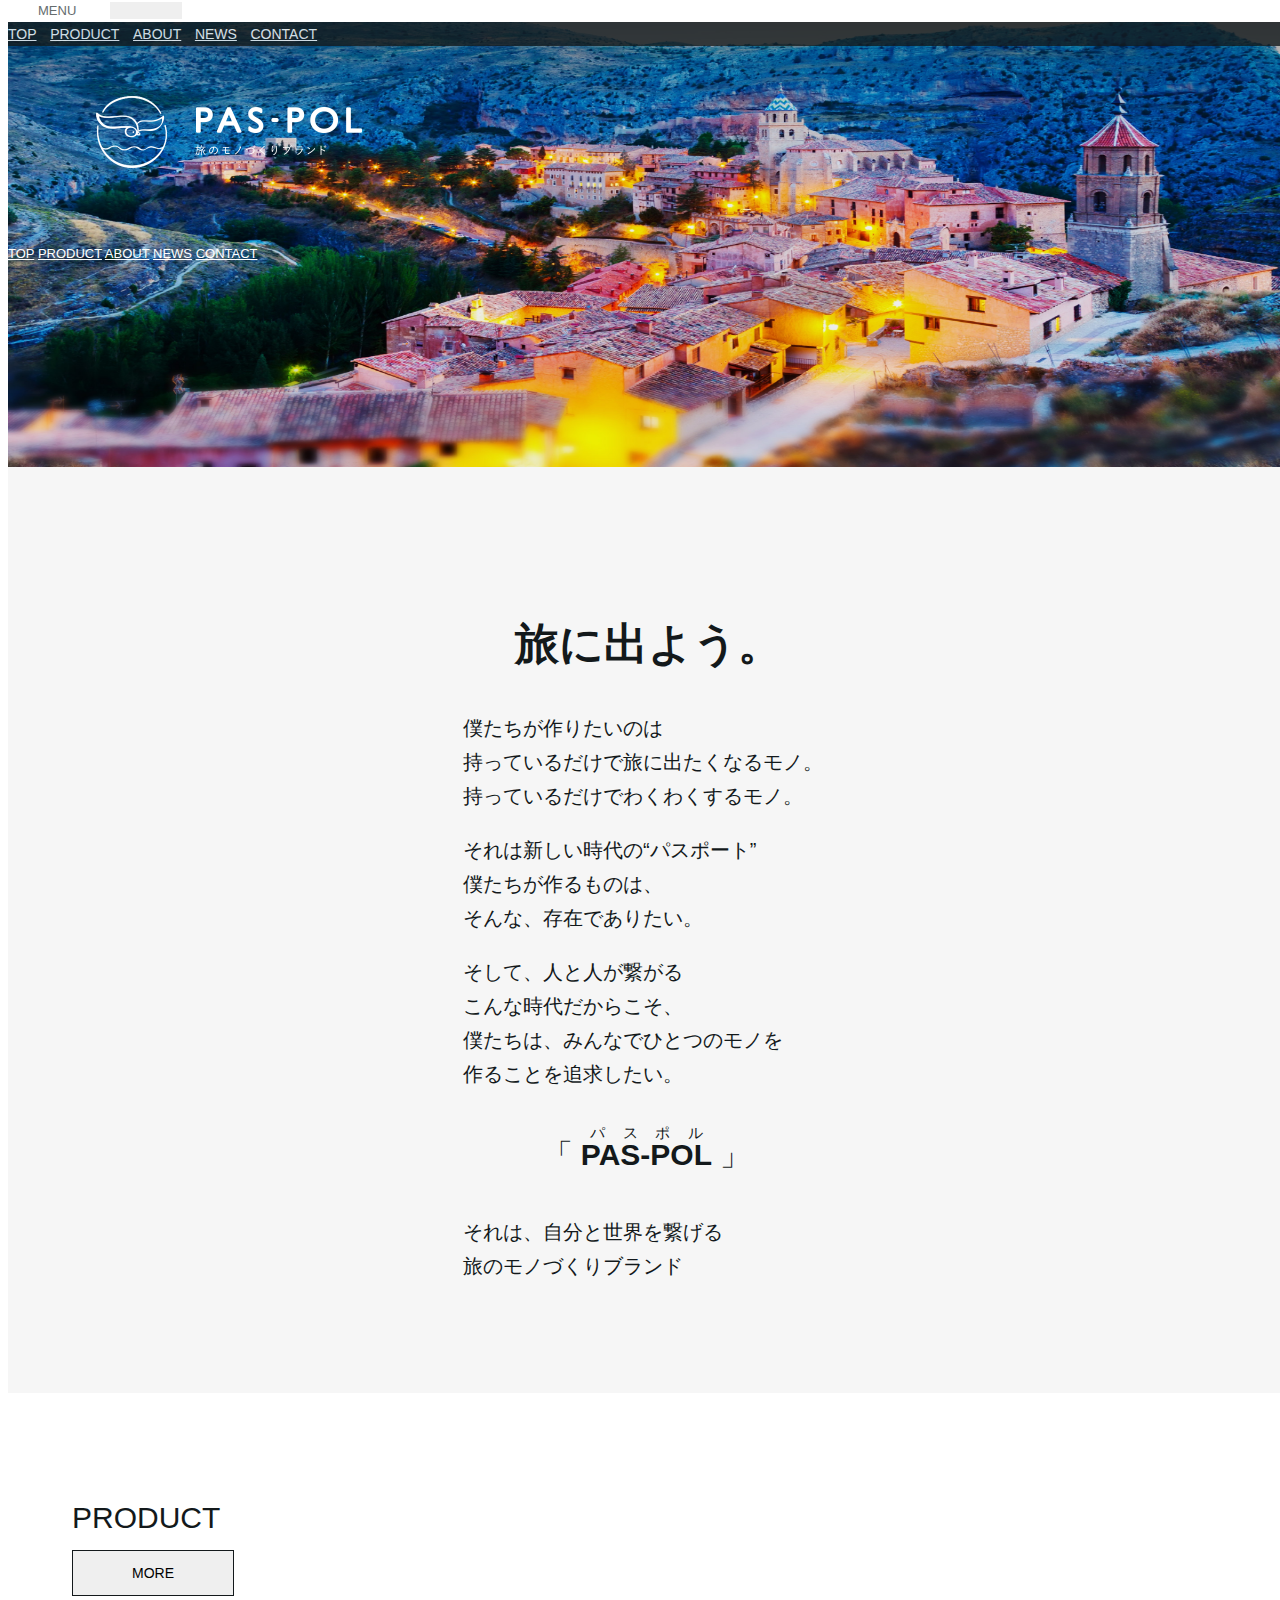
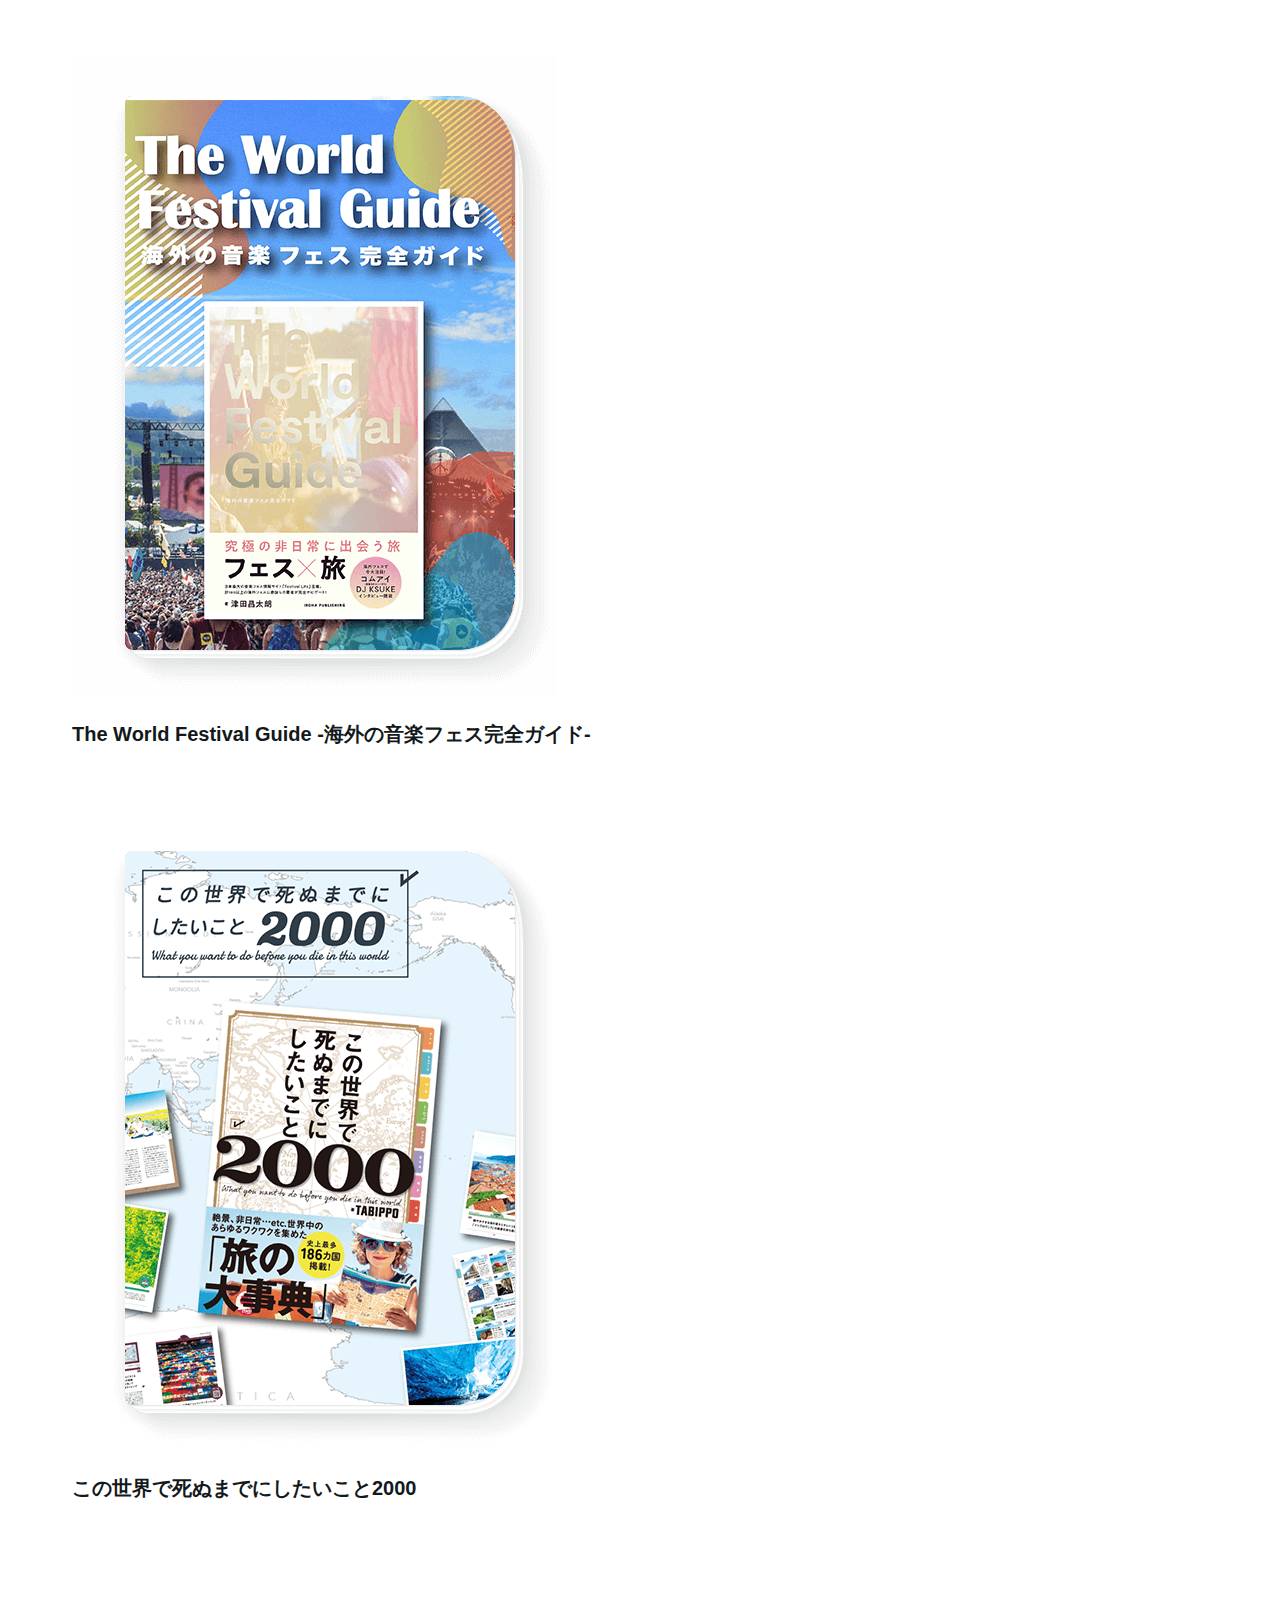
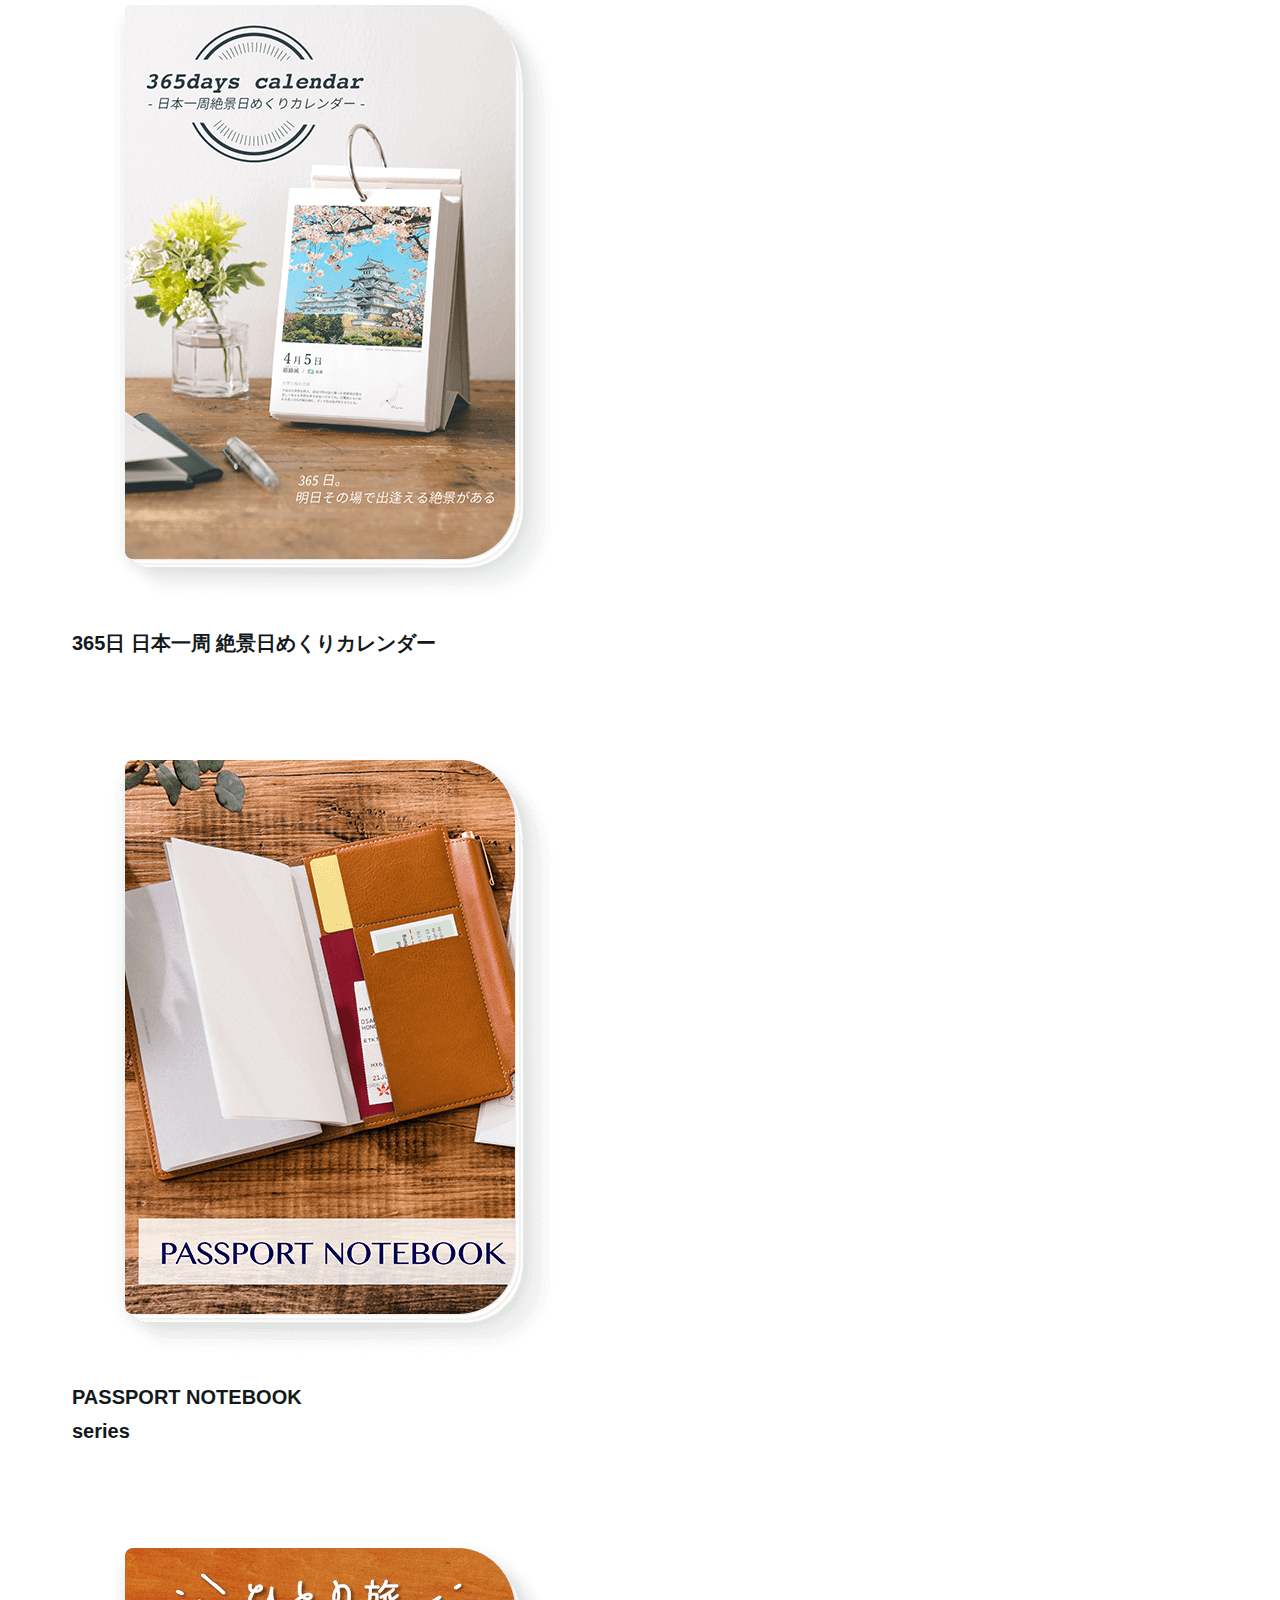
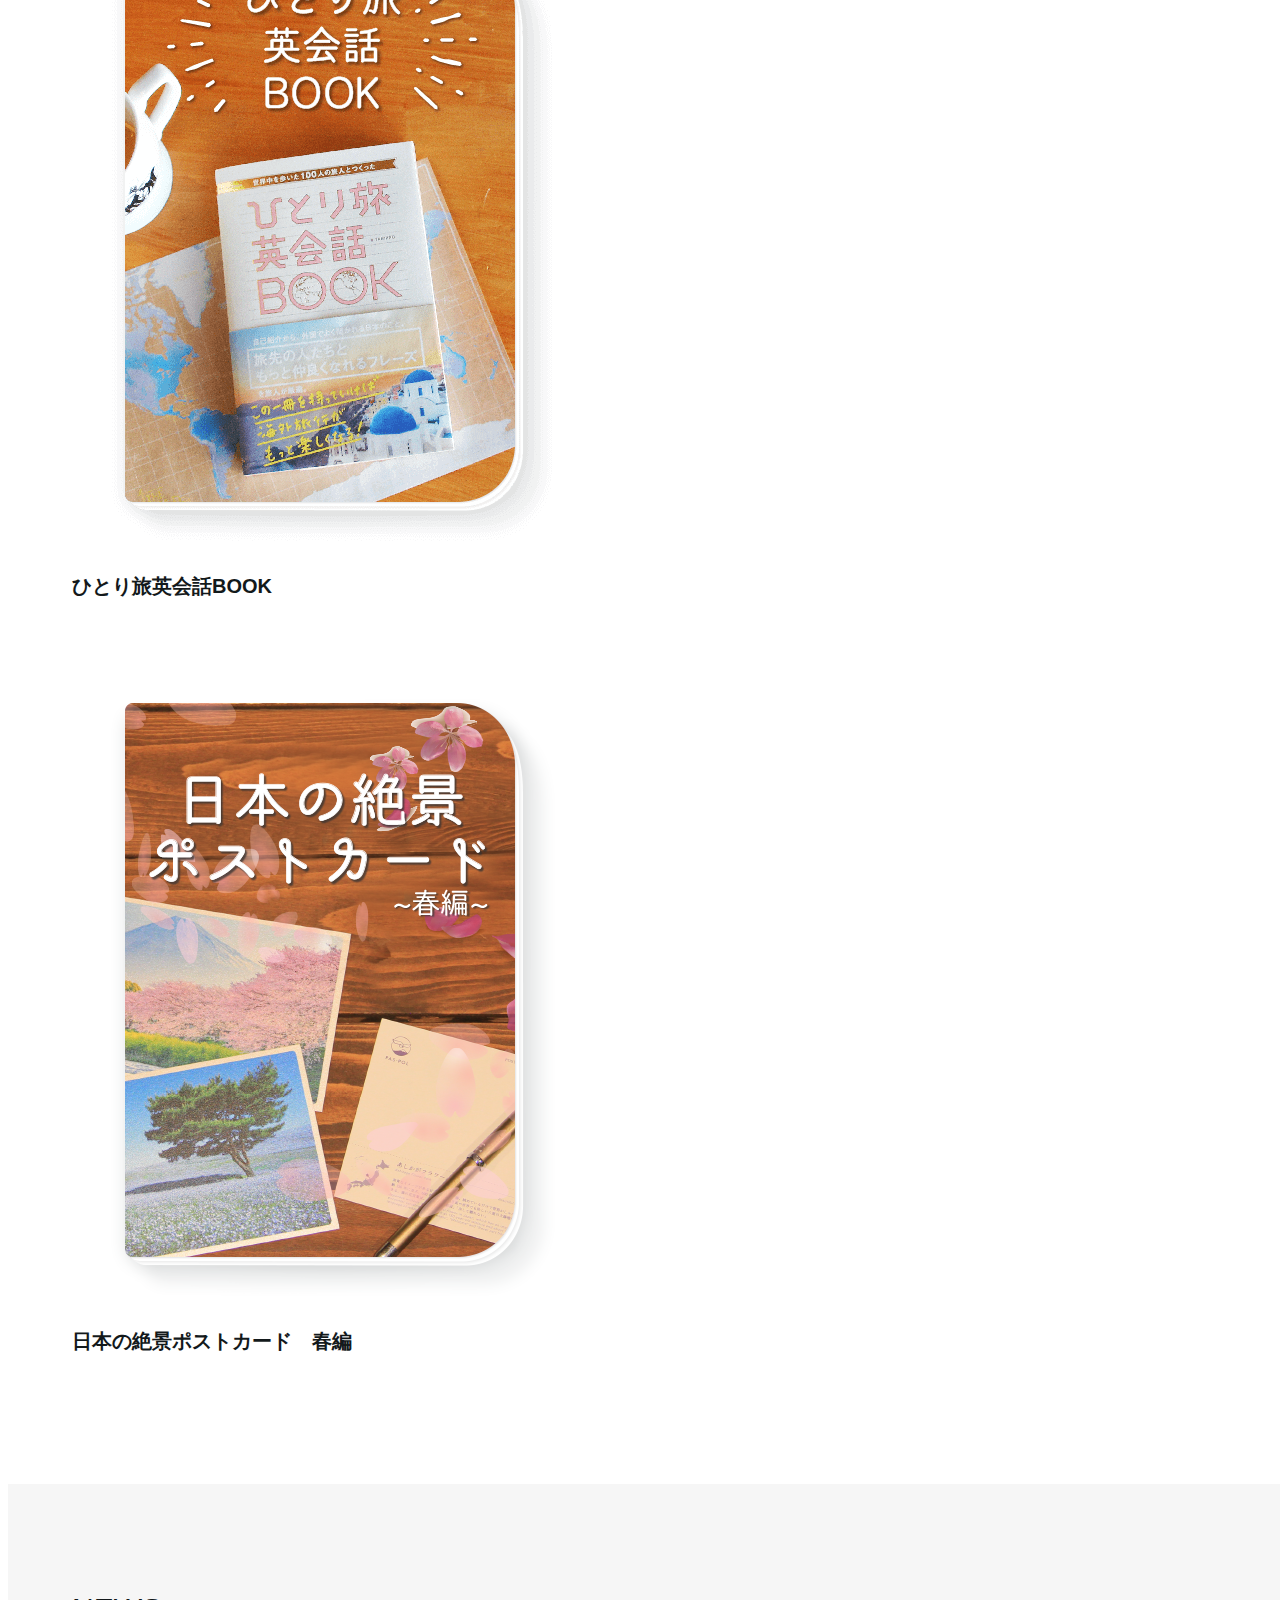
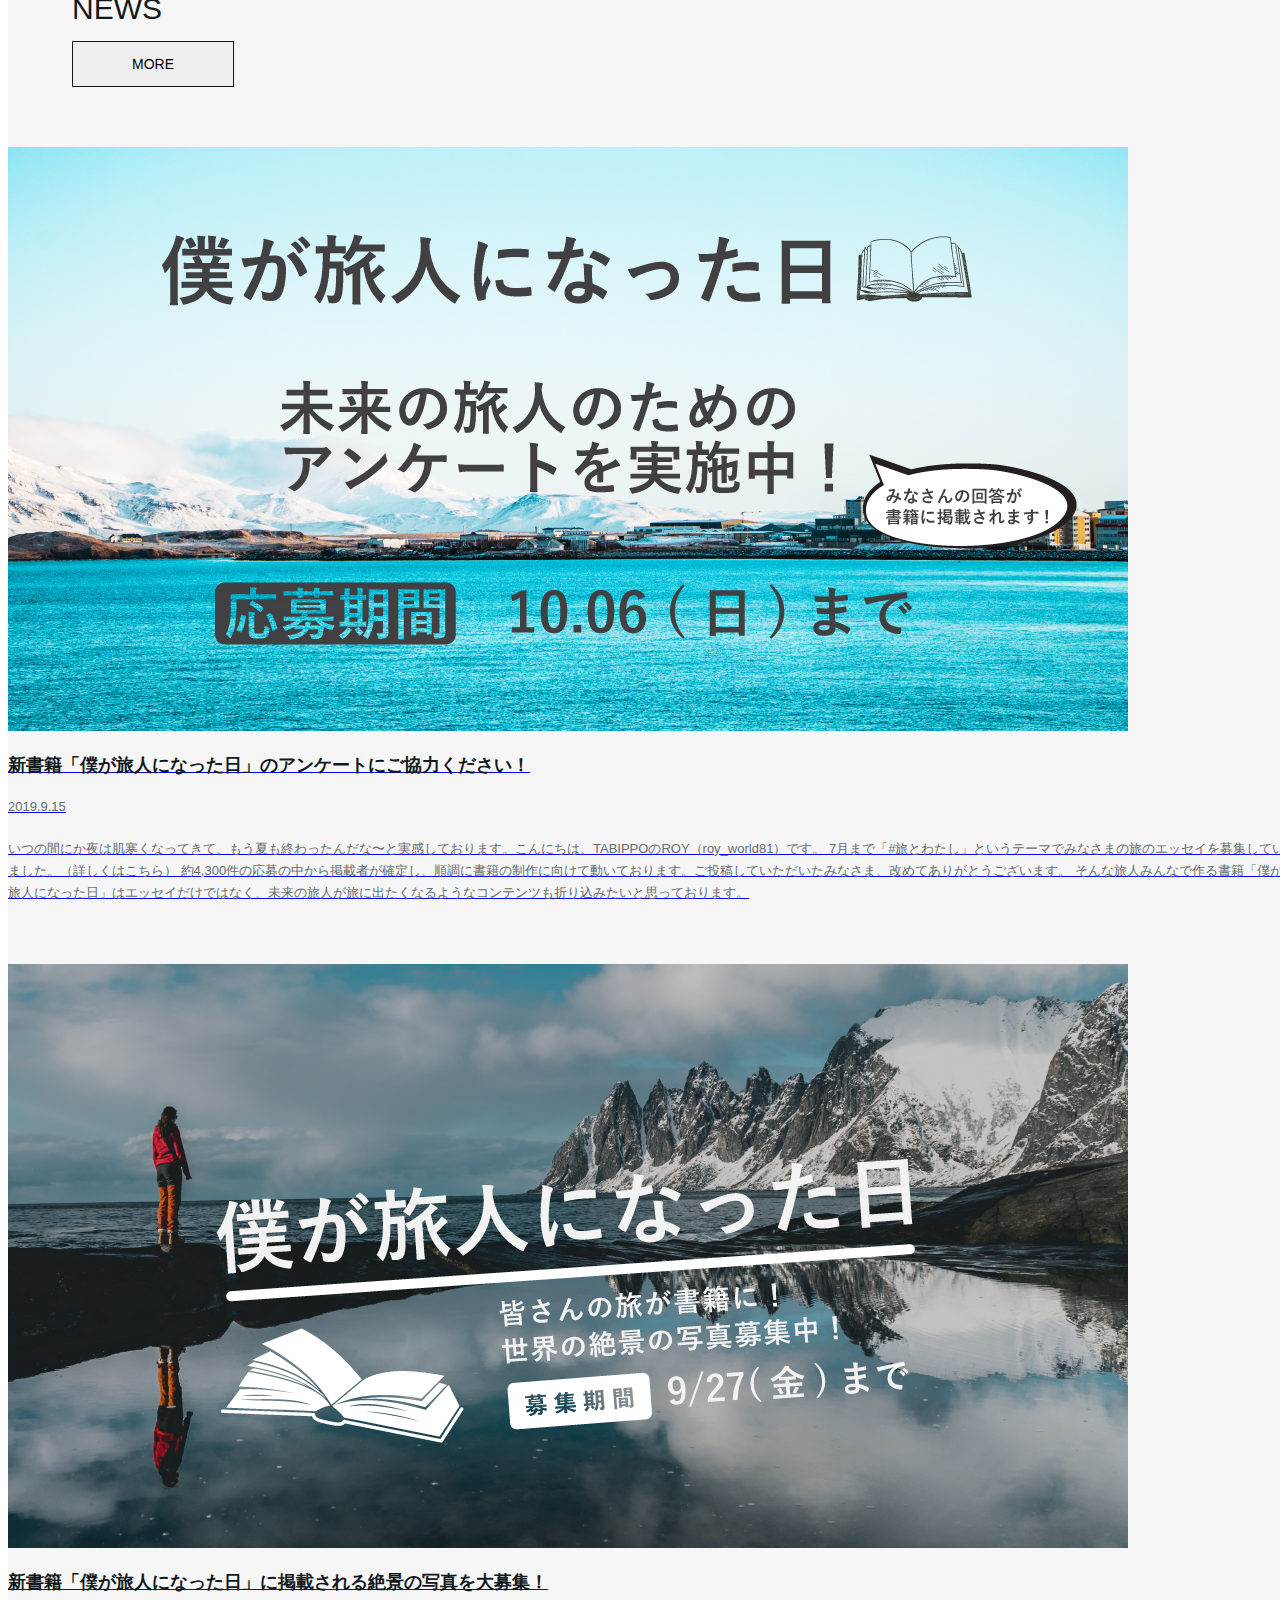
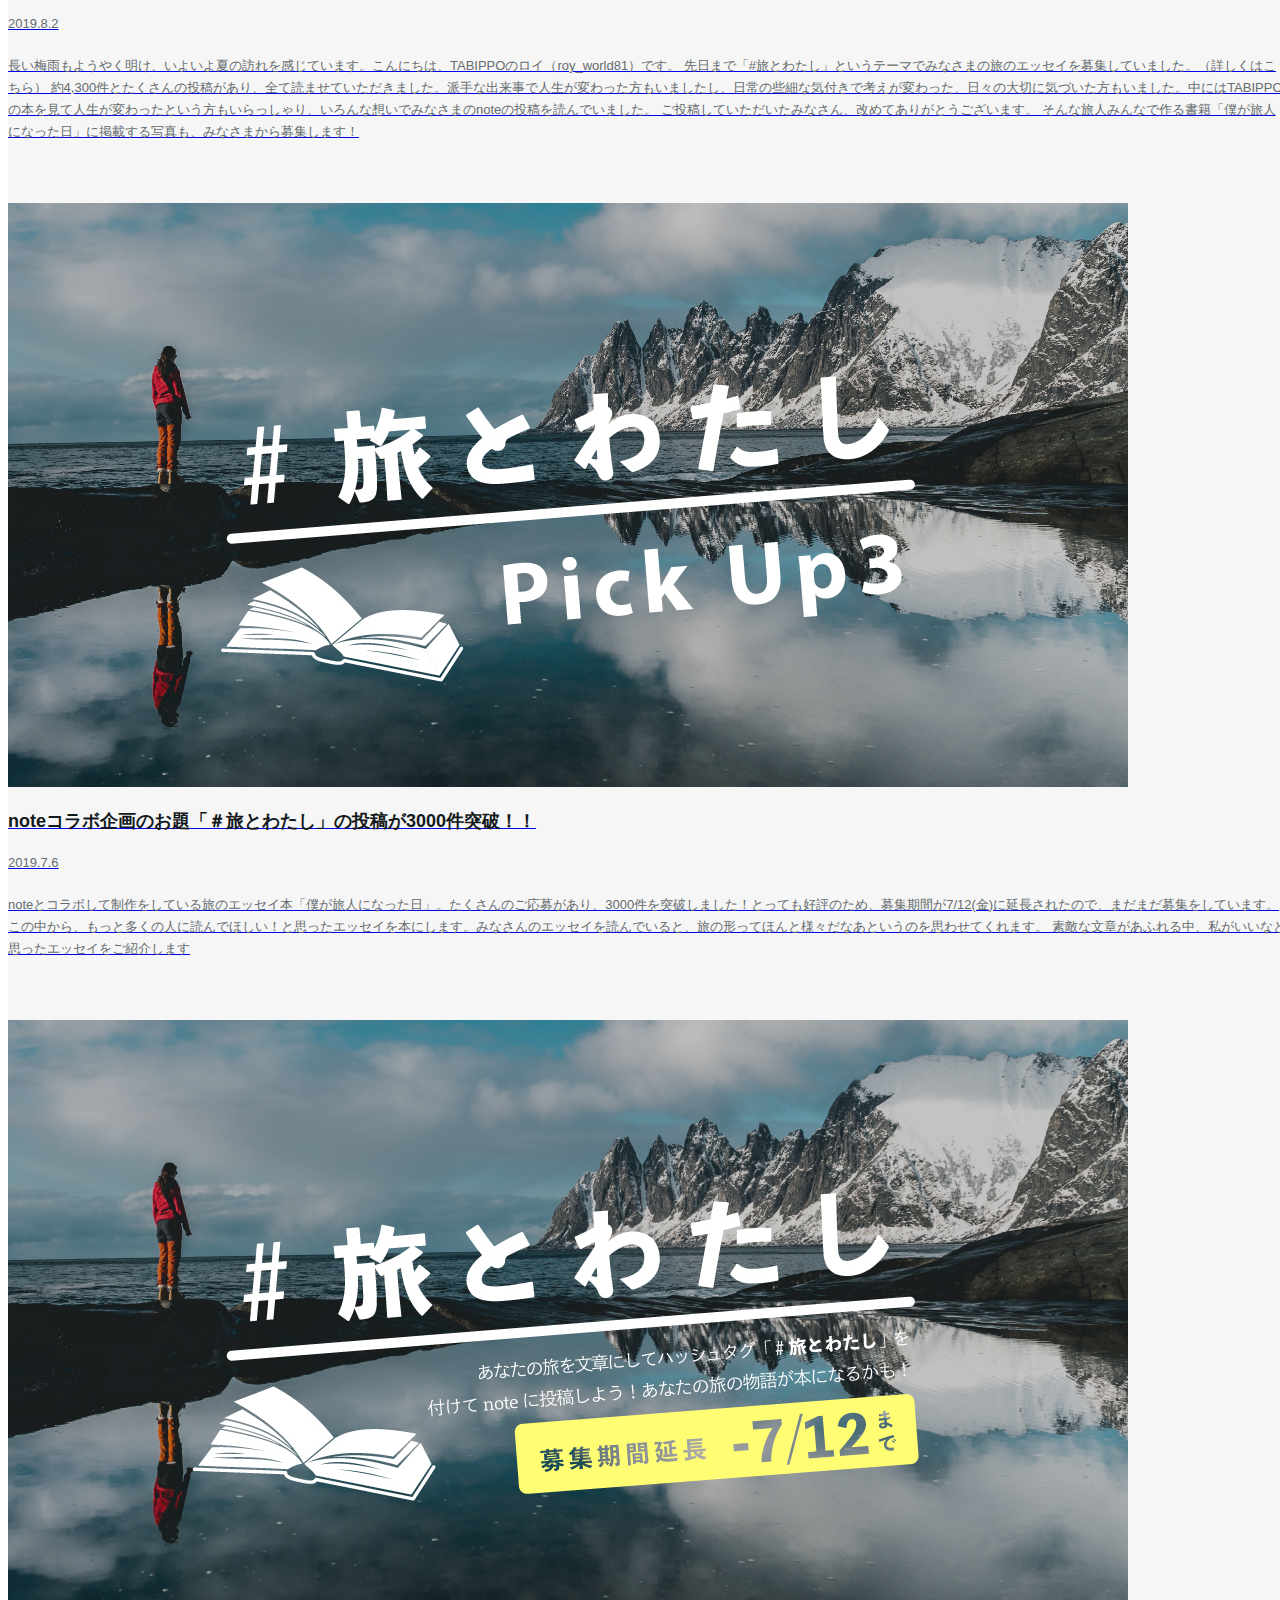
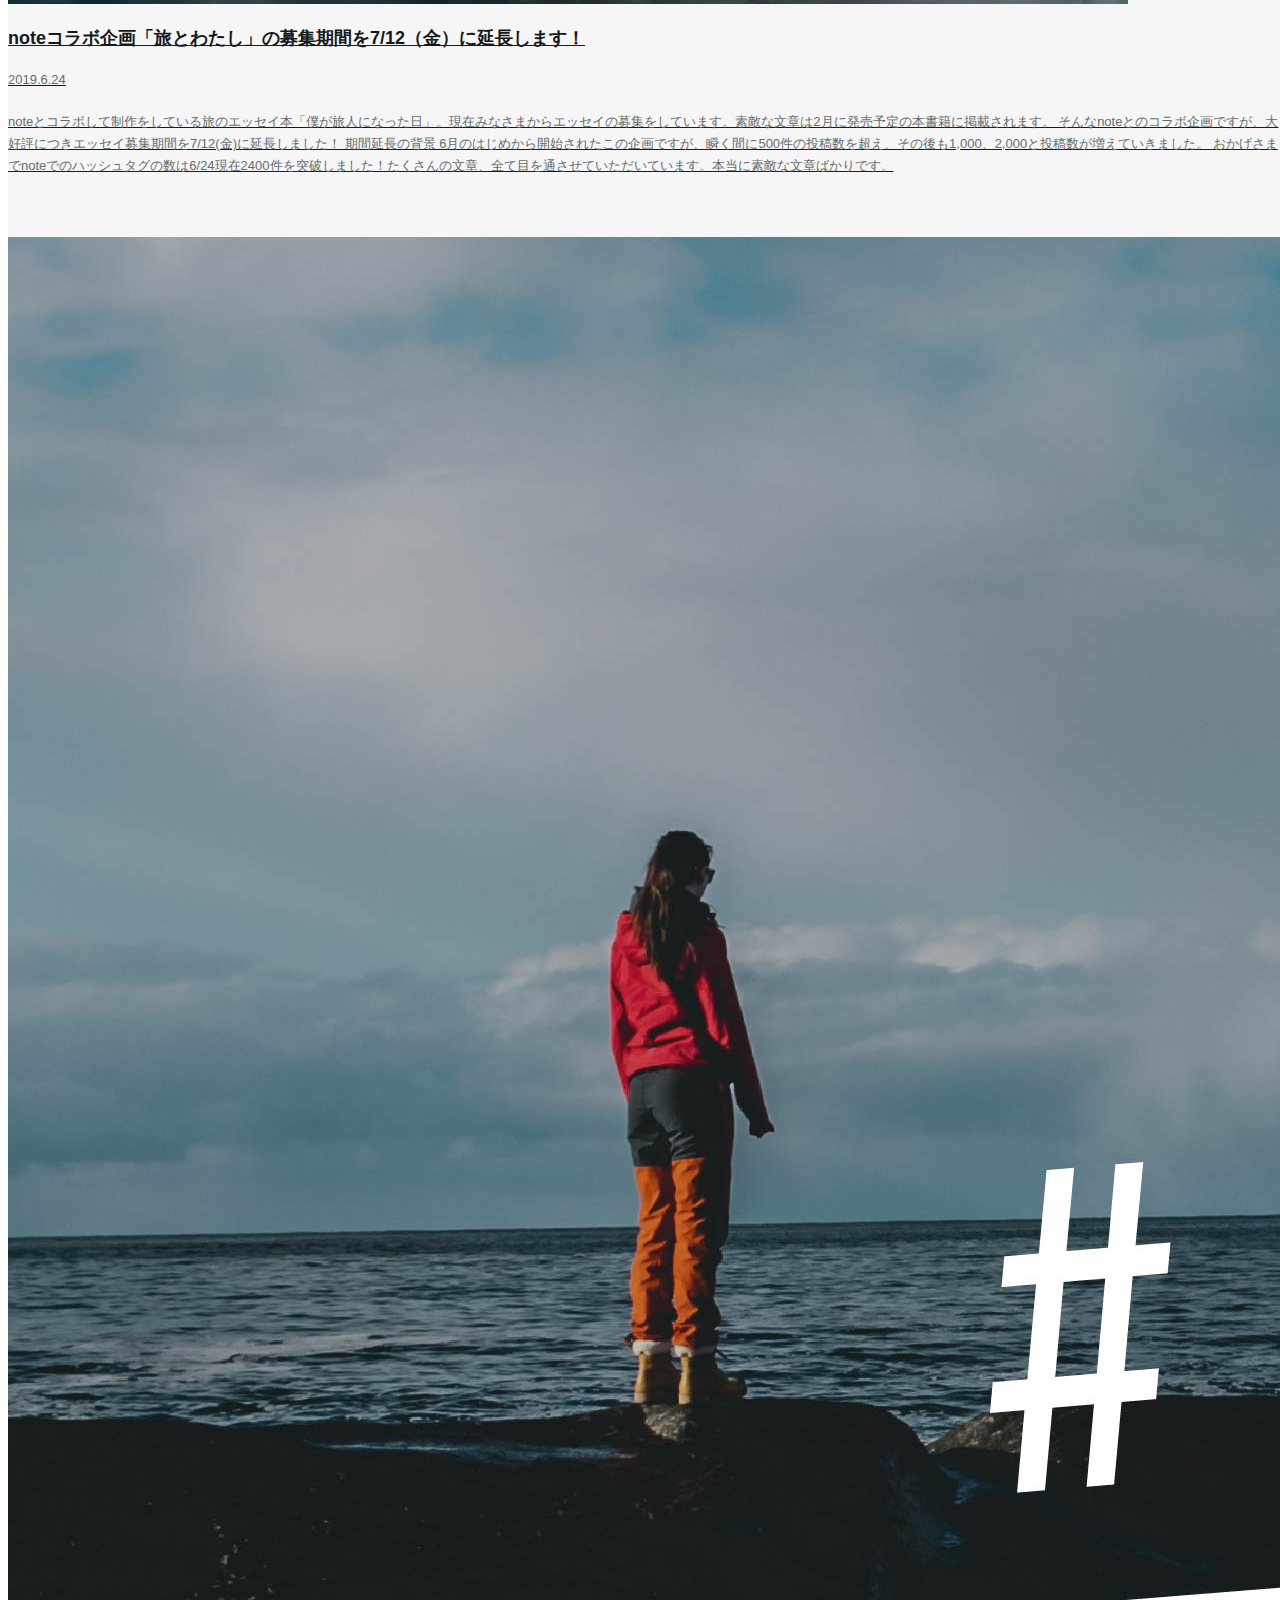
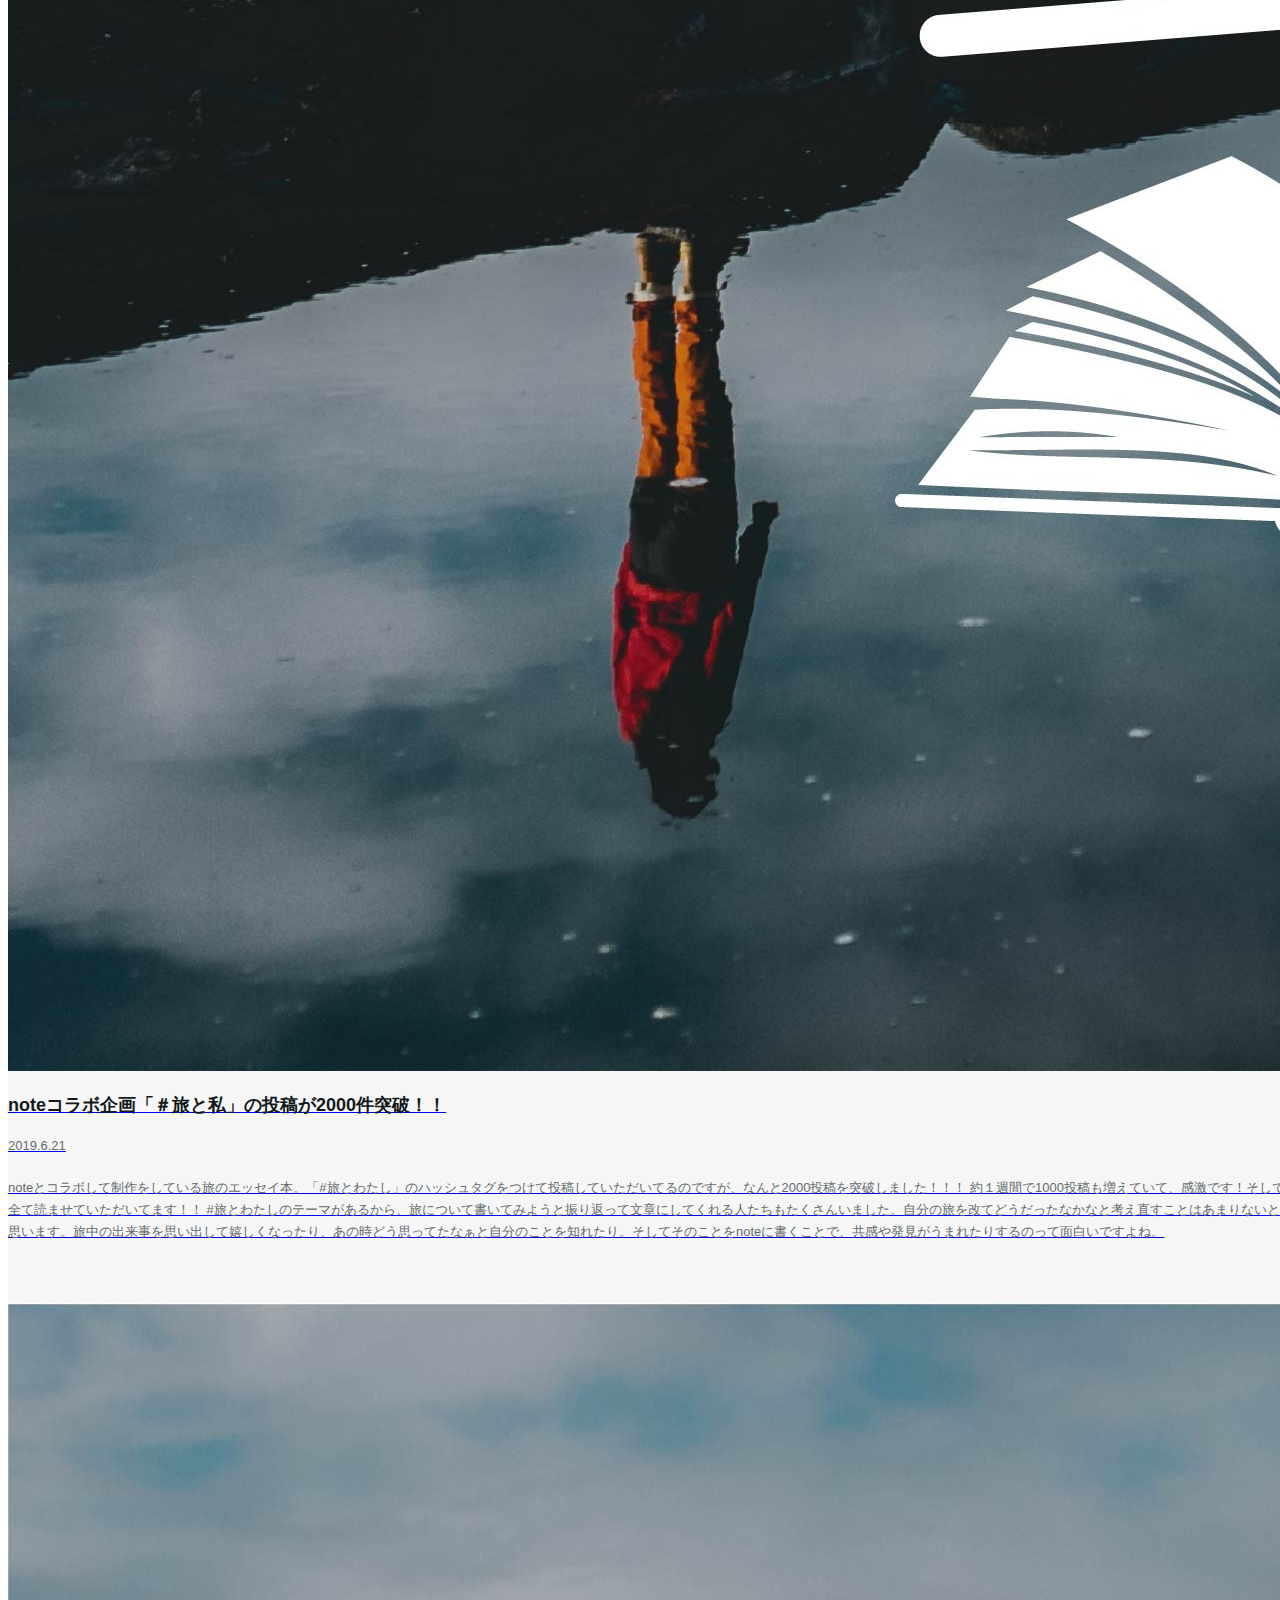
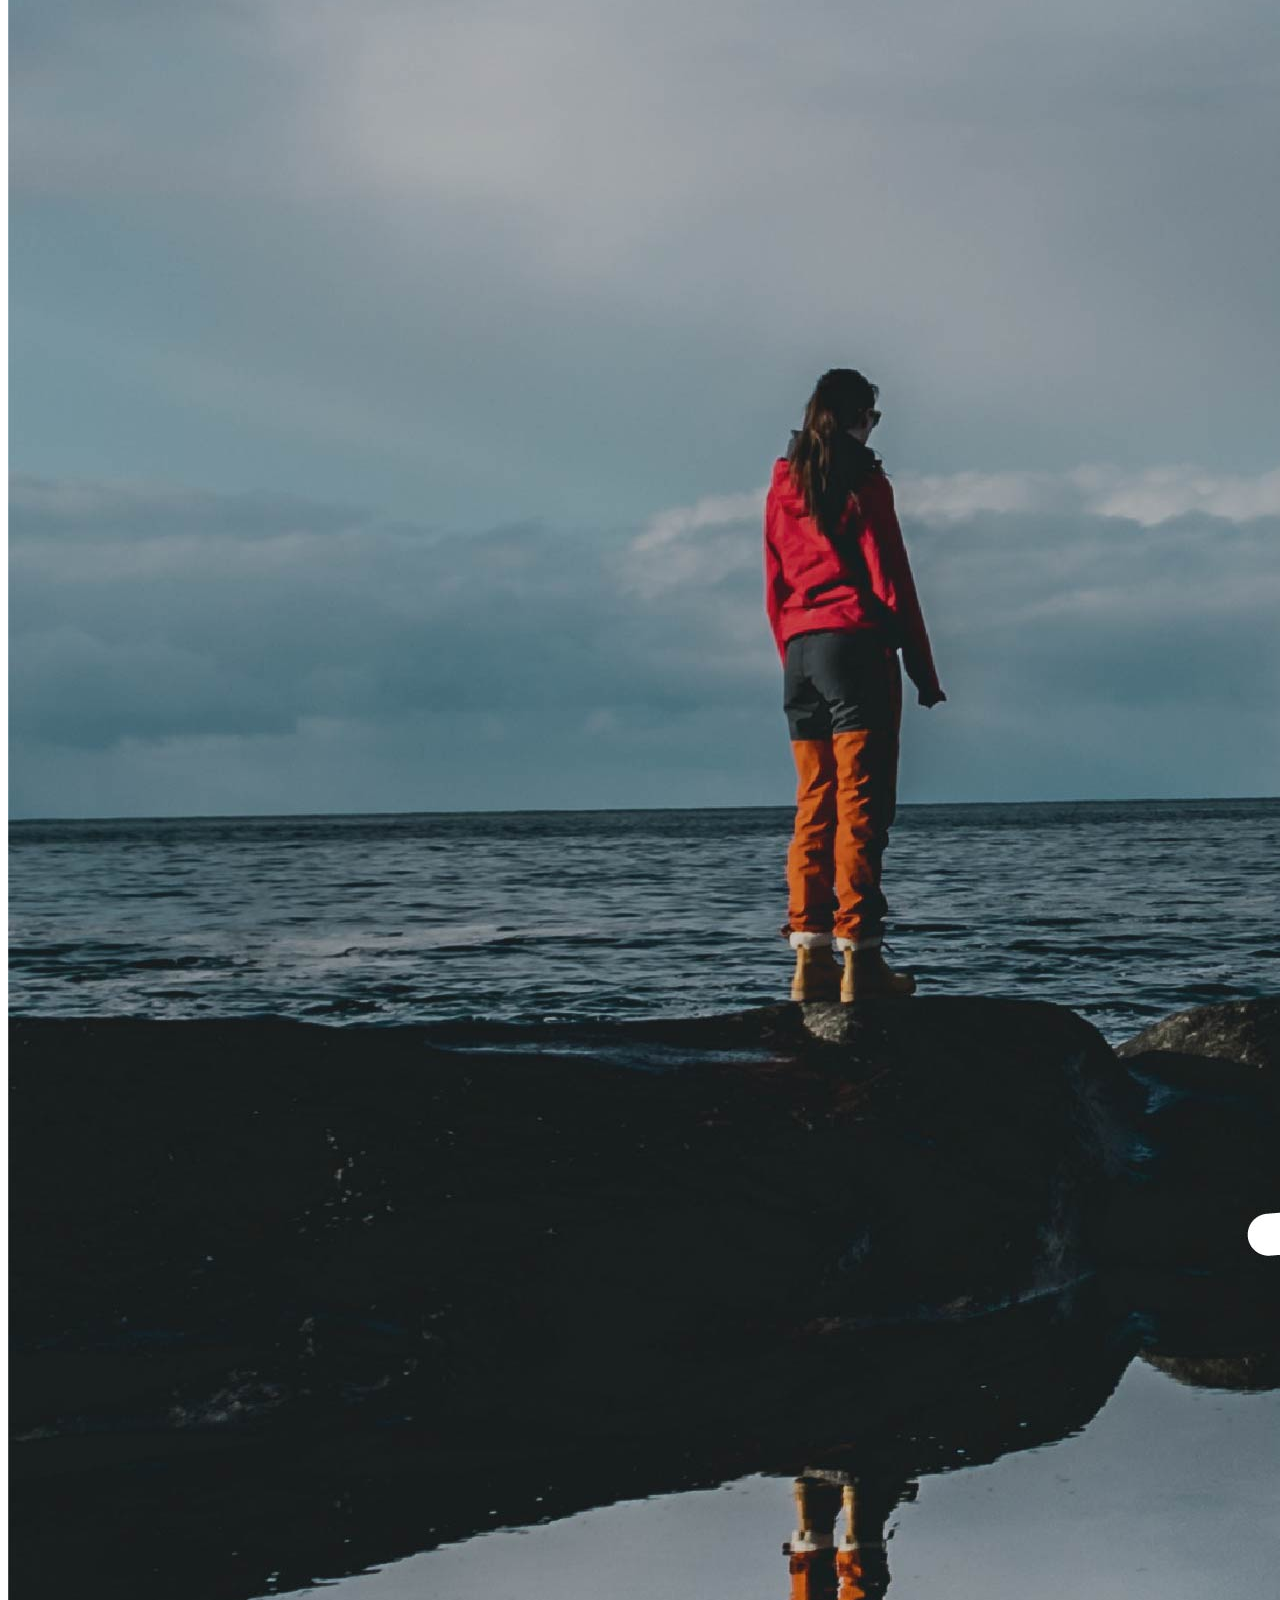
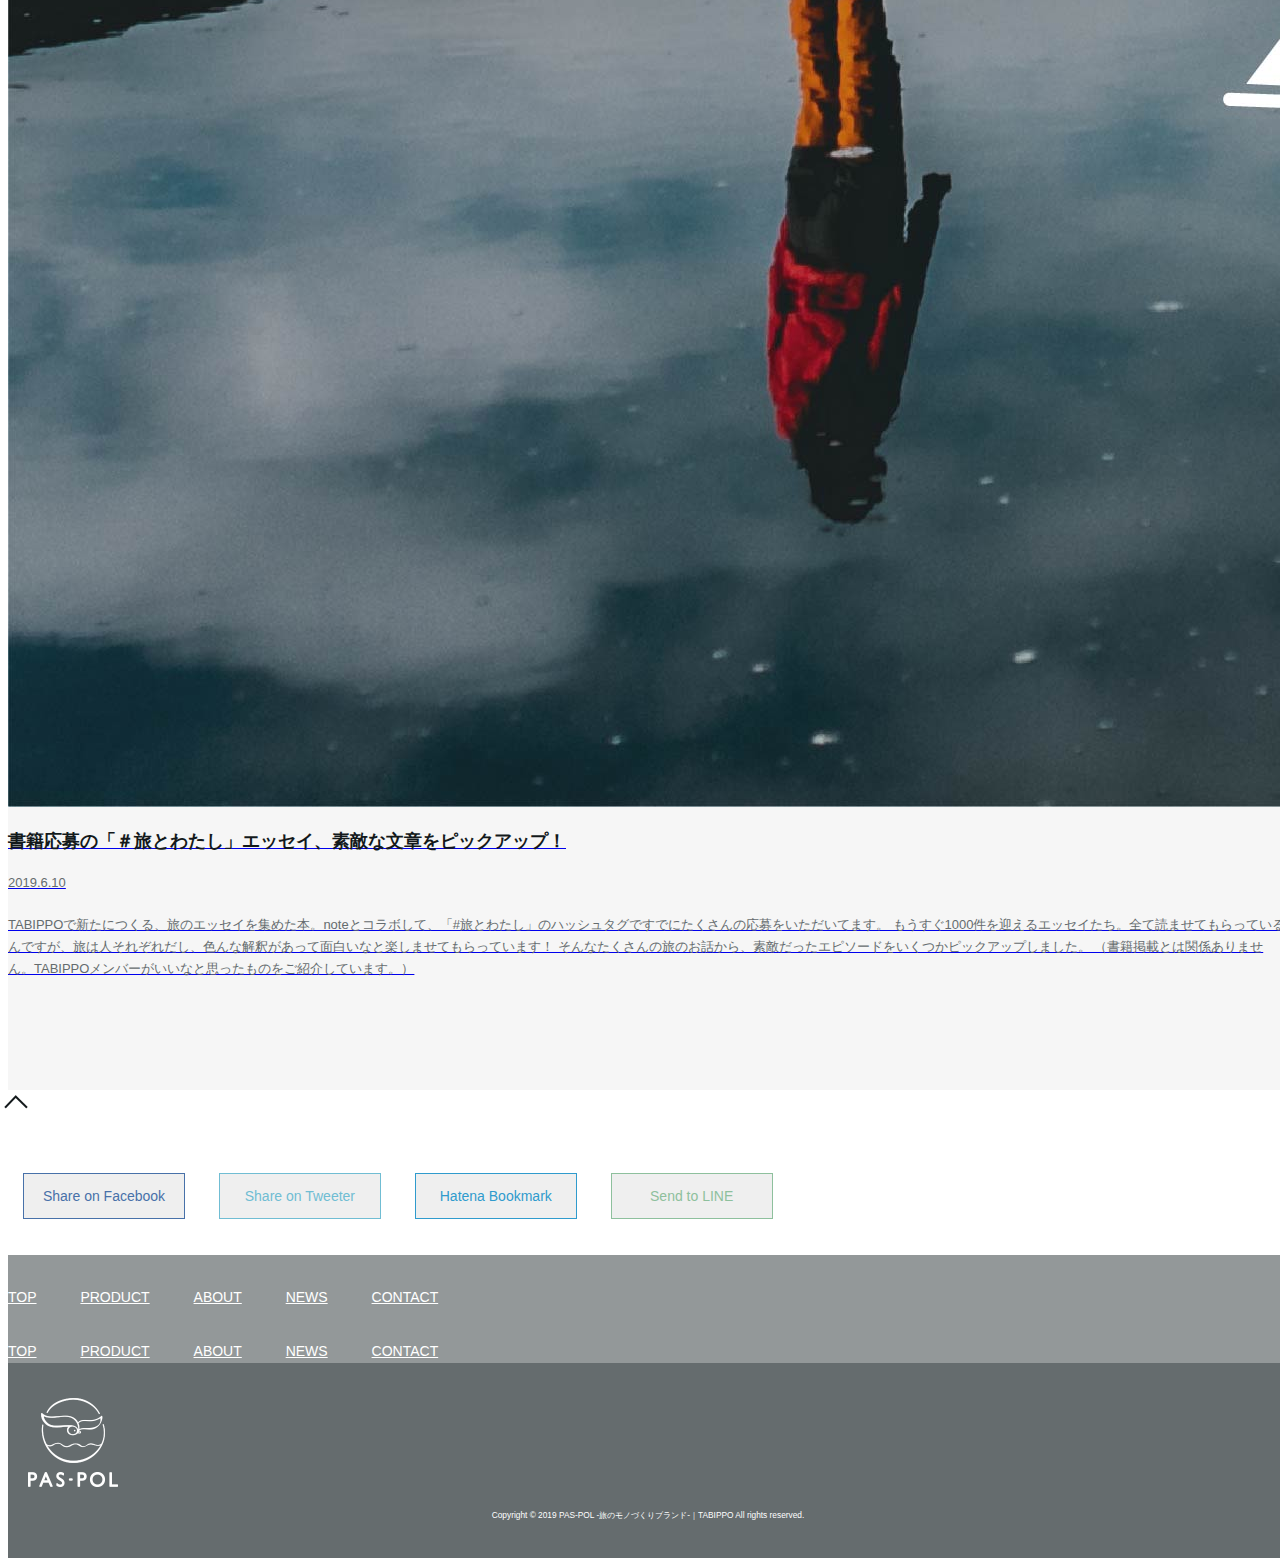
<file: html_coding_practice2_PAS-POL/index.html>
<!doctype html>
<html lang="ja">

<head>
  <meta charset="utf-8">
  <meta name="viewport" content="width=device-width, initial-scale=1, shrink-to-fit=no">
  <link rel="stylesheet" href="https://stackpath.bootstrapcdn.com/bootstrap/4.2.1/css/bootstrap.min.css"
    integrity="sha384-GJzZqFGwb1QTTN6wy59ffF1BuGJpLSa9DkKMp0DgiMDm4iYMj70gZWKYbI706tWS" crossorigin="anonymous">

  <title>PAS-POL -旅のモノづくりブランド-|TABIPPO</title>
  <link rel="shortcut icon" href="favicon.ico" type="image/x-icon">


  <link rel="stylesheet" href="./css/style.css">
</head>

<body id="pagetop">
  <header class="d-xl-flex justify-content-between">
    <nav class="navbar d-lg-none navbar-light navbar-expand-sm p-0 m-0" id="nav-2">
      <div class="nav-2 d-flex justify-content-between">
        <span class="navbar-text">MENU</span>
        <button class="navbar-toggler" type="button" data-toggle="collapse" data-target="#navmenu" aria-expanded="false"
          aria-label="Toggle navigation" aria-controls="navmenu">
          <span class="navbar-toggler-icon"></span>
        </button>
      </div>
      <div class="collapse navbar-collapse m-0 p-0 w-100" id="navmenu">
        <div class="navbar-nav">
          <a href="#" class="nav-item nav-link border-bottom border-white"> TOP</a>
          <a href="#" class="nav-item nav-link border-bottom border-white"> PRODUCT</a>
          <a href="#" class="nav-item nav-link border-bottom border-white"> ABOUT</a>
          <a href="#" class="nav-item nav-link border-bottom border-white"> NEWS</a>
          <a href="#" class="nav-item nav-link border-bottom border-white"> CONTACT</a>

        </div>
      </div>
    </nav>

    <h1 class="m-siteLogo">
      <a href="#" style="color: transparent;">PAS-POL-旅のモノづくりブランド-|TABIPPO</a>
    </h1>

    <nav class="navbar d-none d-lg-flex" id="nav-1">

      <a href="#" class="nav-item nav-link">TOP</a>
      <a href="#" class="nav-item nav-link">PRODUCT</a>
      <a href="#" class="nav-item nav-link">ABOUT</a>
      <a href="#" class="nav-item nav-link">NEWS</a>
      <a href="#" class="nav-item nav-link">CONTACT</a>
    </nav>


  </header>
  <div id="mainVisual">
    <img src="./img/main_visual_111-0x0.jpg" height="459px" width="100%" alt="">
    <img src="./img/main_visual_13-0x0.jpg" height="459px" width="100%" alt="">
    <img  src="./img/main_visual_2-0x0.jpg" height="459px" width="100%" alt="">
    <img  src="./img/main_visual_6-0x0.jpg" height="459px" width="100%" alt="">
    <img  src="./img/main_visual_7-0x0.jpg" height="459px" width="100%" alt="">

  </div>
  <!-- section1 -->
  <section id="section1">
    <div class="container">
      <h1>旅に出よう。</h1>
      <p>
        僕たちが作りたいのは<br>
        持っているだけで旅に出たくなるモノ。<br>
        持っているだけでわくわくするモノ。<br>
      </p>
      <p>
        それは新しい時代の“パスポート”<br>
        僕たちが作るものは、<br>
        そんな、存在でありたい。<br>
      </p>
      <p>
        そして、人と人が繋がる<br>
        こんな時代だからこそ、<br>
        僕たちは、みんなでひとつのモノを<br>
        作ることを追求したい。<br>
      </p>
      <p style="width: 211px; height: 54px; margin: 35px auto; line-height: 54px; font-size:30px;">
        「
        <span style="line-height: 30px;">
          <ruby style="font-weight: bold;">PAS-POL<rt style="font-weight: normal;">パスポル</rt></ruby>
        </span>
        」
      </p>
      <p>
        それは、自分と世界を繋げる<br>
        旅のモノづくりブランド<br>
      </p>
    </div>
  </section>
  <!-- section2 -->
  <section id="section2">
    <div class="container-fluid">
      <div class="row d-flex justify-content-between">
        <h1>PRODUCT</h1>
        <button class="moreBtn btn">MORE</button>
      </div>
      <div class="row products">
        <div class="col-lg-4 col-12 product d-sm-flex d-lg-block">
          <img src="./img/fes001t.png" alt="" class="col-lg-12 col-sm-4 col-12">
          <h2 class="col-lg-12 col-sm-8 col-12">
            The World Festival Guide -海外の音楽フェス完全ガイド-
          </h2>
        </div>
        <div class="col-lg-4 col-12 product d-sm-flex d-lg-block">
          <img src="./img/banner_サムネイル21.png" alt="" class="col-lg-12 col-sm-4 col-12">
          <h2 class="col-lg-12 col-sm-8 col-12">
            この世界で死ぬまでにしたいこと2000
          </h2>
        </div>
        <div class="col-lg-4 col-12 product d-sm-flex d-lg-block">
          <img src="./img/365日本カレンダー_サムネイル1.png" alt="" class="col-lg-12 col-sm-4 col-12">
          <h2 class="col-lg-12 col-sm-8 col-12">
            365日 日本一周 絶景日めくりカレンダー
          </h2>
        </div>
        <div class="col-lg-4 col-12 product d-sm-flex d-lg-block">
          <img src="./img/passportnotebook-thumb11.png" alt="" class="col-lg-12 col-sm-4 col-12">
          <h2 class="col-lg-12 col-sm-8 col-12">
            PASSPORT NOTEBOOK <br>
            series
          </h2>
        </div>
        <div class="col-lg-4 col-12 product d-sm-flex d-lg-block">
          <img src="./img/englishbook-thumb11.png" alt="" class="col-lg-12 col-sm-4 col-12">
          <h2 class="col-lg-12 col-sm-8 col-12">
            ひとり旅英会話BOOK
          </h2>
        </div>
        <div class="col-lg-4 col-12 product d-sm-flex d-lg-block">
          <img src="./img/212465b615e458e672a9e0a1cbb1acf1.jpg" alt="" class="col-lg-12 col-sm-4 col-12">
          <h2 class="col-lg-12 col-sm-8 col-12">
            日本の絶景ポストカード　春編
          </h2>
        </div>
      </div>

    </div>
  </section>
  <!-- section3 -->
  <section id="section3">
    <div class="container-fluid d-lg-75">
      <div class="row d-flex justify-content-between">
        <h1>NEWS</h1>
        <button class="moreBtn btn">MORE</button>
      </div>
      <article>
        <a href="#" class="row">
          <div class="col-12 col-sm-5 p-0">
            <img src="./img/アンケートアイキャッチ.jpg" class="img-fluid" alt="">
          </div>
          <div class="col-12 col-sm-7">
            <h2>
              新書籍「僕が旅人になった日」のアンケートにご協力ください！
            </h2>
            <p class="date">2019.9.15</p>
            <p class="d-none d-sm-block">
              いつの間にか夜は肌寒くなってきて、もう夏も終わったんだな〜と実感しております。こんにちは、TABIPPOのROY（roy_world81）です。
              7月まで「#旅とわたし」というテーマでみなさまの旅のエッセイを募集していました。（詳しくはこちら）

              約4,300件の応募の中から掲載者が確定し、順調に書籍の制作に向けて動いております。ご投稿していただいたみなさま、改めてありがとうございます。

              そんな旅人みんなで作る書籍「僕が旅人になった日」はエッセイだけではなく、未来の旅人が旅に出たくなるようなコンテンツも折り込みたいと思っております。
            </p>
          </div>
        </a>
      </article>
      <article>
        <a href="#" class="row">
          <div class="col-12 col-sm-5 p-0">
            <img src="./img/写真バナー.jpg" class="img-fluid" alt="">
          </div>
          <div class="col-12 col-sm-7">
            <h2>
              新書籍「僕が旅人になった日」に掲載される絶景の写真を大募集！
            </h2>
            <p class="date">2019.8.2</p>
            <p class="d-none d-sm-block">
              長い梅雨もようやく明け、いよいよ夏の訪れを感じています。こんにちは、TABIPPOのロイ（roy_world81）です。

              先日まで「#旅とわたし」というテーマでみなさまの旅のエッセイを募集していました。（詳しくはこちら）

              約4,300件とたくさんの投稿があり、全て読ませていただきました。派手な出来事で人生が変わった方もいましたし、日常の些細な気付きで考えが変わった、日々の大切に気づいた方もいました。中にはTABIPPOの本を見て人生が変わったという方もいらっしゃり、いろんな想いでみなさまのnoteの投稿を読んでいました。

              ご投稿していただいたみなさん、改めてありがとうございます。

              そんな旅人みんなで作る書籍「僕が旅人になった日」に掲載する写真も、みなさまから募集します！
            </p>
          </div>
        </a>
      </article>
      <article>
        <a href="#" class="row">
          <div class="col-12 col-sm-5 p-0">
            <img src="./img/pickup3_アートボード-1.jpg" class="img-fluid" alt="">
          </div>
          <div class="col-12 col-sm-7">
            <h2>
              noteコラボ企画のお題「＃旅とわたし」の投稿が3000件突破！！
            </h2>
            <p class="date">2019.7.6</p>
            <p class="d-none d-sm-block">
              noteとコラボして制作をしている旅のエッセイ本「僕が旅人になった日」。たくさんのご応募があり、3000件を突破しました！とっても好評のため、募集期間が7/12(金)に延長されたので、まだまだ募集をしています。
              この中から、もっと多くの人に読んでほしい！と思ったエッセイを本にします。みなさんのエッセイを読んでいると、旅の形ってほんと様々だなあというのを思わせてくれます。

              素敵な文章があふれる中、私がいいなと思ったエッセイをご紹介します

            </p>
          </div>
        </a>
      </article>
      <article>
        <a href="#" class="row">
          <div class="col-12 col-sm-5 p-0">
            <img src="./img/僕が旅人になった日_new.jpg" class="img-fluid" alt="">
          </div>
          <div class="col-12 col-sm-7">
            <h2>
              noteコラボ企画「旅とわたし」の募集期間を7/12（金）に延長します！
            </h2>
            <p class="date">2019.6.24</p>
            <p class="d-none d-sm-block">
              noteとコラボして制作をしている旅のエッセイ本「僕が旅人になった日」。現在みなさまからエッセイの募集をしています。素敵な文章は2月に発売予定の本書籍に掲載されます。

              そんなnoteとのコラボ企画ですが、大好評につきエッセイ募集期間を7/12(金)に延長しました！

              期間延長の背景
              6月のはじめから開始されたこの企画ですが、瞬く間に500件の投稿数を超え、その後も1,000、2,000と投稿数が増えていきました。

              おかげさまでnoteでのハッシュタグの数は6/24現在2400件を突破しました！たくさんの文章、全て目を通させていただいています。本当に素敵な文章ばかりです。
            </p>
          </div>
        </a>
      </article>
      <article>
        <a href="#" class="row">
          <div class="col-12 col-sm-5 p-0">
            <img src="./img/pickup2_アートボード-1.jpg" class="img-fluid" alt="">
          </div>
          <div class="col-12 col-sm-7">
            <h2>
              noteコラボ企画「＃旅と私」の投稿が2000件突破！！
            </h2>
            <p class="date">2019.6.21</p>
            <p class="d-none d-sm-block">
              noteとコラボして制作をしている旅のエッセイ本。「#旅とわたし」のハッシュタグをつけて投稿していただいてるのですが、なんと2000投稿を突破しました！！！

              約１週間で1000投稿も増えていて、感激です！そして全て読ませていただいてます！！

              #旅とわたしのテーマがあるから、旅について書いてみようと振り返って文章にしてくれる人たちもたくさんいました。自分の旅を改てどうだったなかなと考え直すことはあまりないと思います。旅中の出来事を思い出して嬉しくなったり、あの時どう思ってたなぁと自分のことを知れたり。そしてそのことをnoteに書くことで、共感や発見がうまれたりするのって面白いですよね。
            </p>
          </div>
        </a>
      </article>
      <article>
        <a href="#" class="row">
          <div class="col-12 col-sm-5 p-0">
            <img src="./img/pickup-02.jpg" class="img-fluid" alt="">
          </div>
          <div class="col-12 col-sm-7">
            <h2>
              書籍応募の「＃旅とわたし」エッセイ、素敵な文章をピックアップ！
            </h2>
            <p class="date">2019.6.10</p>
            <p class="d-none d-sm-block">
              TABIPPOで新たにつくる、旅のエッセイを集めた本。noteとコラボして、「#旅とわたし」のハッシュタグですでにたくさんの応募をいただいてます。

              もうすぐ1000件を迎えるエッセイたち。全て読ませてもらっているんですが、旅は人それぞれだし、色んな解釈があって面白いなと楽しませてもらっています！

              そんなたくさんの旅のお話から、素敵だったエピソードをいくつかピックアップしました。
              （書籍掲載とは関係ありません。TABIPPOメンバーがいいなと思ったものをご紹介しています。）
            </p>
          </div>
        </a>
      </article>




    </div>
  </section>

  <div class="go-top d-flex justify-content-center">
    <a href="#pagetop">
      <img src="./img/button-arrow@2x.png" alt="">

    </a>
  </div>
  <div class="share d-flex justify-content-center row">
    <button class="btn share-fb">Share on Facebook</button>
    <button class="btn share-tw">Share on Tweeter</button>

    <button class="btn share-hb ">Hatena Bookmark</button>
    <button class="btn share-line d-sm-none">Send to LINE</button>
  </div>
  <div class="footer-nav">
    <nav class="navbar d-sm-flex justify-content-center d-none">
      <a href="#" class="nav-item nav-link">TOP</a>
      <a href="#" class="nav-item nav-link">PRODUCT</a>
      <a href="#" class="nav-item nav-link">ABOUT</a>
      <a href="#" class="nav-item nav-link">NEWS</a>
      <a href="#" class="nav-item nav-link">CONTACT</a>
    </nav>
    <div class="navbar-collapse d-sm-none">
      <div class="navbar-nav">
        <a href="#" class="nav-item nav-link text-center border-top border-white w-100">TOP</a>
        <a href="#" class="nav-item nav-link text-center border-top border-white w-100">PRODUCT</a>
        <a href="#" class="nav-item nav-link text-center border-top border-white w-100">ABOUT</a>
        <a href="#" class="nav-item nav-link text-center border-top border-white w-100">NEWS</a>
        <a href="#" class="nav-item nav-link text-center border-top border-white w-100">CONTACT</a>
      </div>
    </div>
  </div>
  <footer>
    <div class="container-fluid ">
      <div class="row w-100 d-md-flex justify-content-around p-0 m-auto">
        <div class="col-4 d-md-none"></div>
        <div class="col-12 footer-logo col-md-3 d-flex justify-content-center">
          <img src="./img/siteLogo-small@2x.png" width="90" height="89" alt="">
        </div>
        <small class="col col-md-4">Copyright © 2019 PAS-POL -旅のモノづくりブランド-｜TABIPPO All rights reserved.</small>
      </div>
    </div>
  </footer>




  <script src="https://code.jquery.com/jquery-3.4.1.js" integrity="sha256-WpOohJOqMqqyKL9FccASB9O0KwACQJpFTUBLTYOVvVU="
    crossorigin="anonymous"></script>
  <script src="https://cdnjs.cloudflare.com/ajax/libs/popper.js/1.14.6/umd/popper.min.js"
    integrity="sha384-wHAiFfRlMFy6i5SRaxvfOCifBUQy1xHdJ/yoi7FRNXMRBu5WHdZYu1hA6ZOblgut" crossorigin="anonymous">
  </script>
  <script src="https://stackpath.bootstrapcdn.com/bootstrap/4.2.1/js/bootstrap.min.js"
    integrity="sha384-B0UglyR+jN6CkvvICOB2joaf5I4l3gm9GU6Hc1og6Ls7i6U/mkkaduKaBhlAXv9k" crossorigin="anonymous">
  </script>
  <script src="./js/smooth-scroll/smooth-scroll.js"></script>
  <script src="./js/smooth-scroll/_closest.polyfill.js"></script>
  <script src="./js/smooth-scroll/_customEvent.polyfill.js"></script>
  <script src="./js/smooth-scroll/_requestAnimationFrame.polyfill.js"></script>
  <script src="./js/jscript.js"></script>


</body>

</html>
</file>
<file: html_coding_practice2_PAS-POL/css/style.css>
body {
  font-family: "Helvetica Neue", Helvetica, Arial, 游ゴシック, YuGothic, "ヒラギノ角ゴ ProN W3", "Hiragino Kaku Gothic ProN", メイリオ, Meiryo, sans-serif;
  width: 100%;
  height: 545px;
  font-weight: 400;
}

header {
  position: absolute;
  top: 0px;
  width: 100%;
  z-index: 30;
}

header .m-siteLogo {
  height: 72px;
  width: 266px;
  font-size: 26px;
  line-height: 44px;
  margin: 50px 0px 0px 88.427px;


  background: url(../img/siteLogo-pc@2x.png)no-repeat;
  background-attachment: scroll;
  background-size: 266px 72px;
  overflow: hidden;
}

header .m-siteLogo a {
  height: 72px;
  width: 266px;
  /* letter-spacing: 0.1em; */

  overflow: hidden;

}

header {
  height: 122px;
  color: white;
  font-weight: 400;
  font-size: 13px;
  line-height: 22px;
  background: transparent;
}

header a {
  color: white;

}

header #nav-1 {
  font-family: "Gill Sans Std Book", sans-serif;
  margin-right: 7%;
  margin-top: 75px;
  /* background: #656c6e; */

}

header #nav-2{
  background: transparent;
  font-family: "Gill Sans Std Book", sans-serif;
  color: #656c6e;
}

#nav-2 .nav-2 {
  background: white;
  width: 100%;
}

#nav-2 a{
  color: white;
  font-size: 14px;
  line-height: 24px;
  margin-right: 10px;
}

#nav-2 span{
  margin: auto 30px;
}


#nav-2 button{
  border: 0;
  margin: 0;
  padding: auto 0;
}

#nav-2 button:hover{
  border: none;
}

#nav-2 .collapse {
  background-color: #13191b;
  opacity: 0.8;
}

#mainVisual {

  height: 459px;
  width: 100%;
  background: rgb(190, 190, 190);
  position: relative;
}

#mainVisual img{
  position: absolute;
  top: 0;
  left: 0;
  /* z-index: -10; */
  
}

#section1 {
  width: 100%;
  color: #13191b;
  padding: 110px 0 110px 0;
  background: rgb(246, 246, 246);
  z-index: 200;
}


#section1 h1 {
  position: center;
  text-align: center;
  font-size: 44px;
  line-height: 75px;

}

#section1 p {
  width: 370px;
  position: center;
  margin: auto;
  font-size: 20px;
  line-height: 34px;
  margin-top: 20px;
}

#section2 {
  padding: 110px 0;
  color: #13191b;

}

#section2 .container {
  width: 75%;
  margin: auto;
  padding: auto;
}


#section2 h1 {
  font-size: 30px;
  line-height: 30px;
  padding-bottom: 17px;
  font-weight: 400;
  margin: 0;
}

.moreBtn {
  width: 162px;
  height: 46px;
  border: 1px solid #13191b;
  border-radius: 0;
  font-size: 14px;
  line-height: 14px;
}

.moreBtn:hover {
  background: #13191b;
  color: white;
}

#section2 .row {
  width: 90%;
  margin: auto;
}

#section2 .product {
  margin-top: 60px;
}

#section2 h2 {
  font-size: 20px;
  font-weight: 700;
  line-height: 34px;
  color: #13191b;

}

#section3 {
  padding: 110px 0;
  color: #13191b;
  background: rgb(246, 246, 246)
}

#section3 .container {
  /* width: 75%; */
  margin: auto;
  padding: auto;
}

#section3 h1 {
  font-size: 30px;
  line-height: 30px;
  padding-bottom: 17px;
  font-weight: 400;
  margin: 0;
}

#section3 article {
  margin: 60px 0 0 0;
}

#section3 .row {
  width: 90%;
  margin: auto;
}

#section3 h2 {
  font-size: 18px;
  line-height: 31px;
  font-weight: 700;
  color: #13191b;

}

#section3 p {
  color: #656c6e;
  font-size: 13px;
  line-height: 22px;
  margin-top: 20px;
  margin-bottom: 0;
}

#section3 .date {
  font-family: "Gill Sans Std Book", sans-serif;
  font-size: 13px;
  line-height: 22px;
  margin: 0;
}

.go-top img {
  position: center;
  margin: 0 auto;
  transform: rotate(-90deg);
}

.share {
  padding: 35px 0;
  font-size: 14px;
  line-height: 48px;
}

.share button {
  border: 1px black solid;
  border-radius: 0;
  margin: 0 15px;
  height: 46px;
  width: 162px;
  font-size: 14px;
  margin-top: 20px;
}

.share .share-fb {
  color: #4871a9;
  border: 1px #4871a9 solid;
}

.share .share-tw {
  color: #70bdd3;
  border: 1px #70bdd3 solid;
}

.share .share-hb {
  color: #2f9bcd;
  border: 1px #2f9bcd solid;
}

.share .share-line {
  color: #8ec09d;
  border: 1px #8ec09d solid;
}

.footer-nav {
  background: #939899;
  font-size: 14px;
  font-weight: 400;
  line-height: 24px;

}

.footer-nav nav {
  padding: 30px 0;
}

.footer-nav a {
  color: white;
  margin-right: 40px;
  font-family: "Gill Sans Std Book", sans-serif;

}


footer {
  background: #656c6e;
  color: white;
  text-align: center;
  line-height: 16px;
  font-size: 10px;
  padding: 35px 0;
}

footer .footer-logo {
  height: 89px;
  width: 90px;
  margin: 0 20px 20px 20px;
}

footer small {
  margin-top: 35px;
}
</file>
